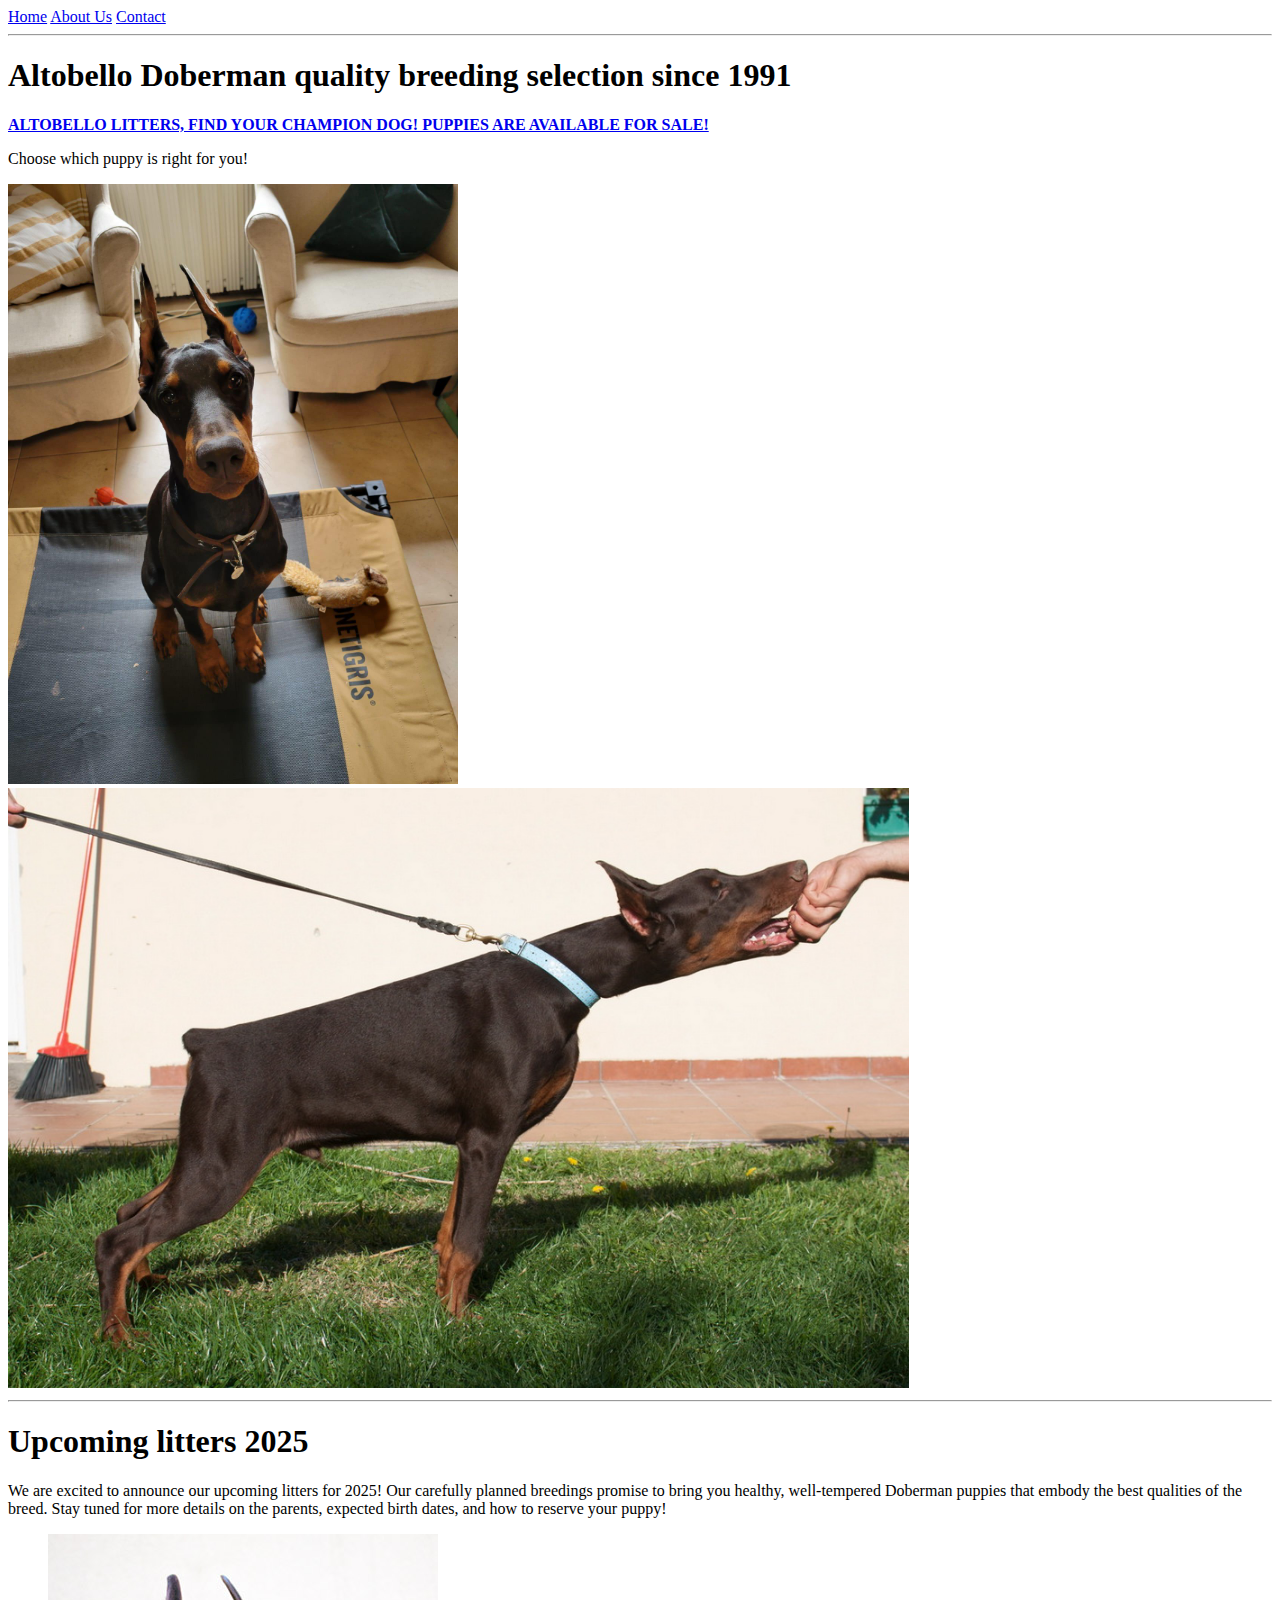
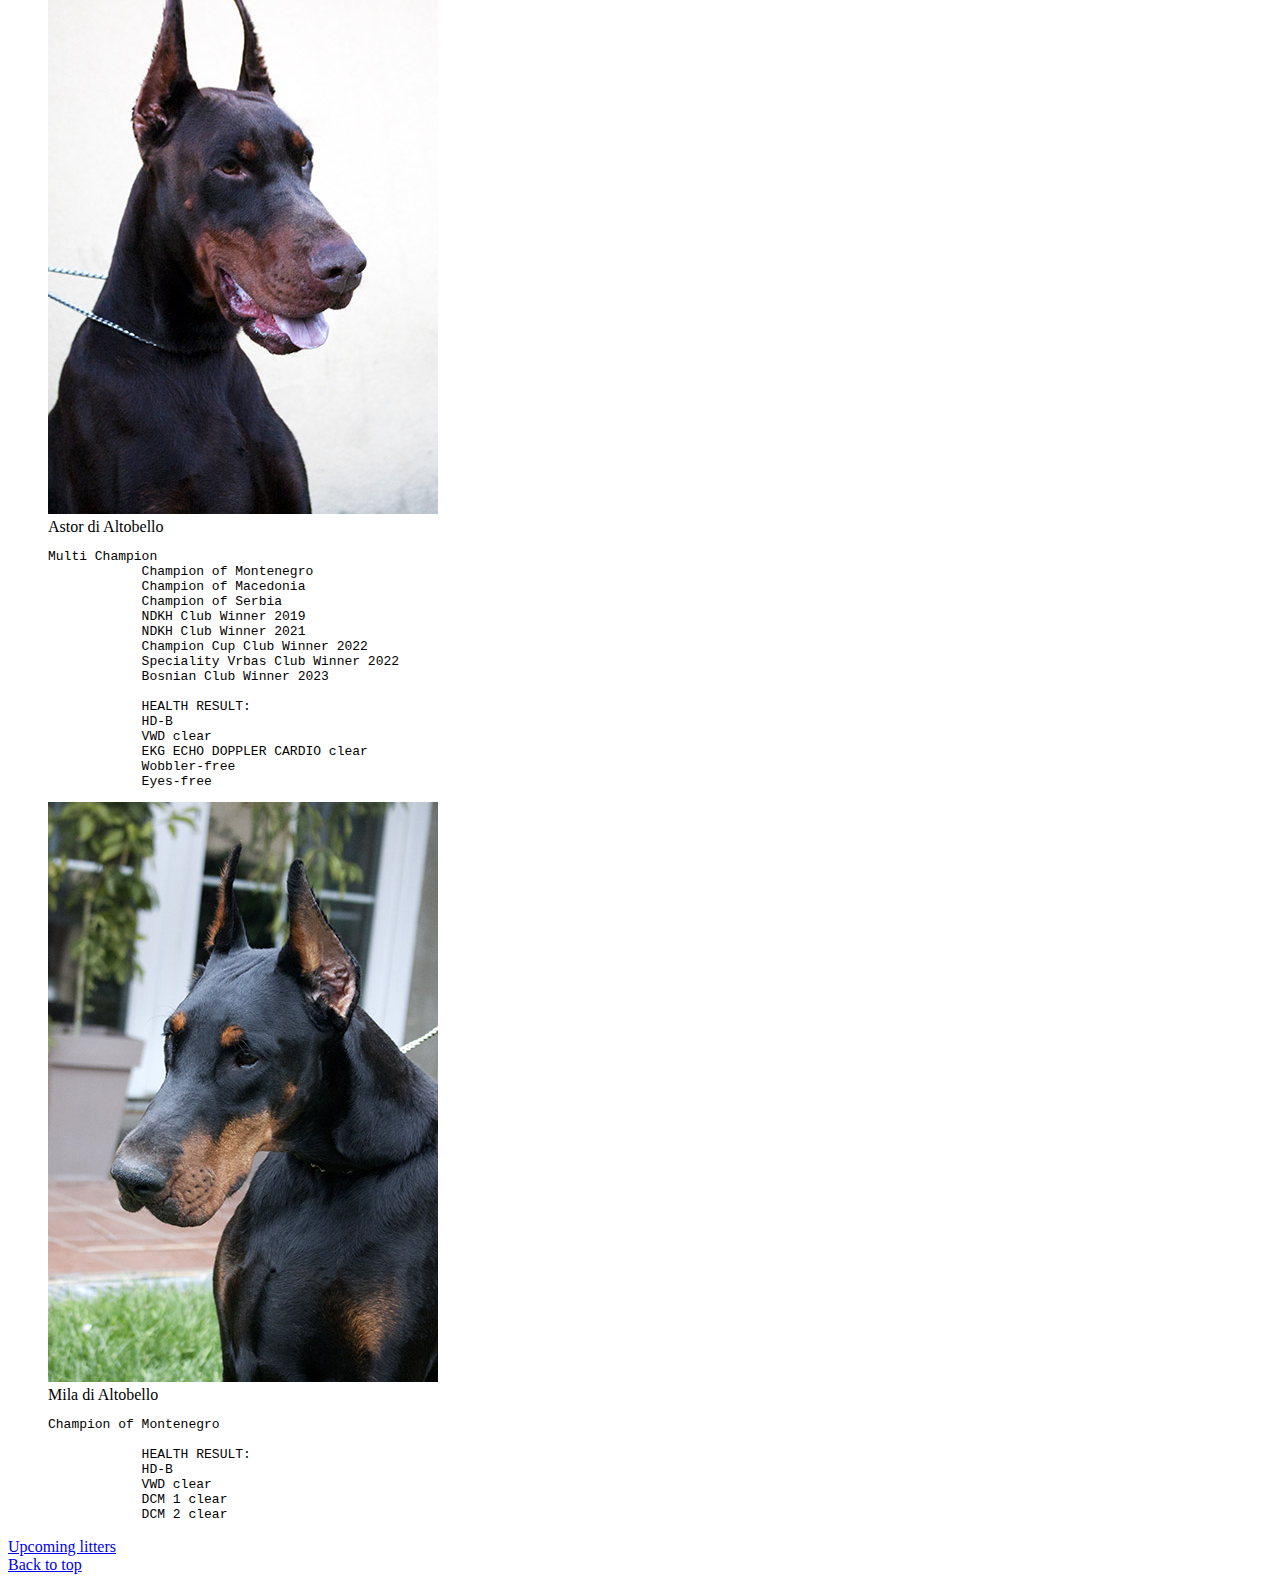
<file: Homework 2 Links/index.html>
<!DOCTYPE html>
<html lang="en">

<head>
    <meta charset="UTF-8">
    <meta name="viewport" content="width=device-width, initial-scale=1.0">
    <title>Document</title>
</head>

<body id="#top">

    <a href="index.html">Home</a>

    <a href="about us/about.html">About Us</a>

    <a href="contact/contact.html">Contact</a>
    <hr>
    <h1>Altobello Doberman quality breeding selection since 1991</h1>

    <a href="https://www.altobellodobermann.com/" target="_blank">
        <p><strong>ALTOBELLO LITTERS, FIND YOUR CHAMPION DOG! PUPPIES ARE AVAILABLE FOR SALE!</strong></p>
    </a>

    <p>Choose which puppy is right for you!</p>
    <a href="https://www.altobellodobermann.com/news/2916-photo-of-the-day-5" target="_blank"><img
            src="assets/images/hannahaleigh.jpg" alt="HannaLeigh" height="600"></a>
    <a href="https://www.altobellodobermann.com/news/2914-presentation-of-floyd-di-altobello" target="_blank"><img
            src="assets/images/floyd1.jpg" alt="Floyd" height="600"></a>
    <hr>

    <h1 id="upcoming">Upcoming litters 2025</h1>

    <p>We are excited to announce our upcoming litters for 2025! Our carefully planned breedings promise to bring you
        healthy, well-tempered Doberman puppies that embody the best qualities of the breed. Stay tuned for more details
        on the parents, expected birth dates, and how to reserve your puppy!</p>
    <figure>
        <img src="assets/images/astor-head.jpg" alt="Astor">
        <figcaption>Astor di Altobello</figcaption>
        <pre>Multi Champion
            Champion of Montenegro
            Champion of Macedonia
            Champion of Serbia
            NDKH Club Winner 2019
            NDKH Club Winner 2021
            Champion Cup Club Winner 2022
            Speciality Vrbas Club Winner 2022
            Bosnian Club Winner 2023

            HEALTH RESULT:
            HD-B
            VWD clear
            EKG ECHO DOPPLER CARDIO clear
            Wobbler-free
            Eyes-free</pre>
        <img src="assets/images/mila-head.jpg" alt="Mila">
        <figcaption>Mila di Altobello</figcaption>
        <pre>Champion of Montenegro

            HEALTH RESULT:
            HD-B
            VWD clear
            DCM 1 clear
            DCM 2 clear</pre>
    </figure>

    <a href="#upcoming">Upcoming litters</a>
    <br>
    <a href="#top">Back to top</a>
</body>

</html>
</file>
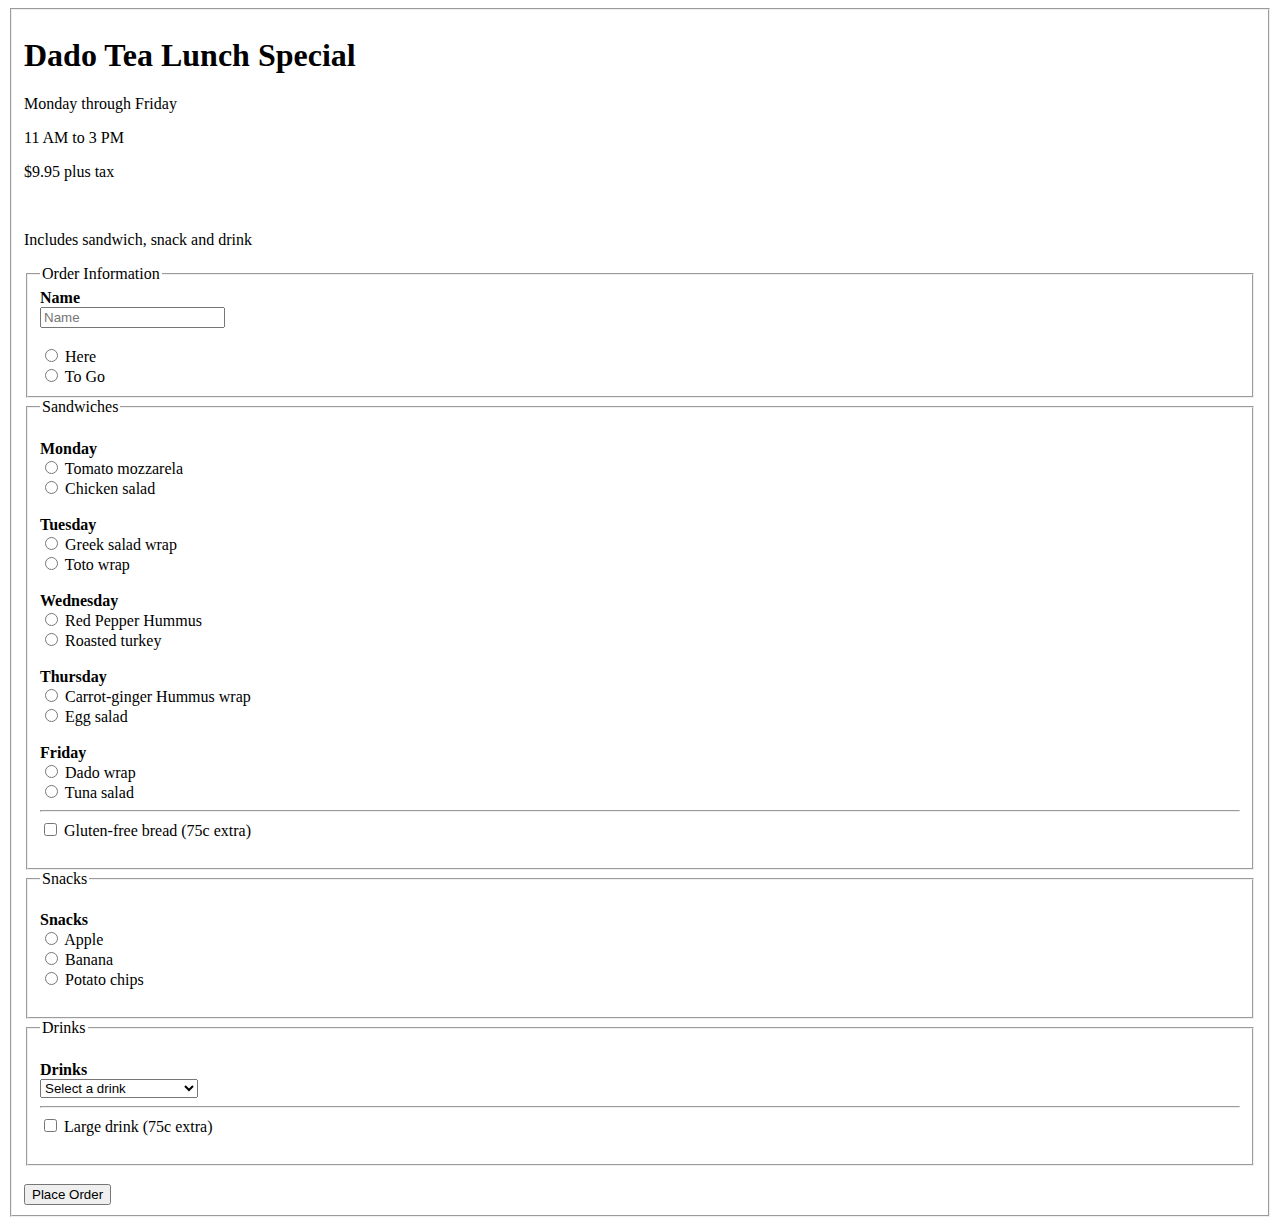
<file: Homework 3 Forms/index.html>
<!DOCTYPE html>
<html lang="en">
<head>
    <meta charset="UTF-8">
<meta name="viewport" content="width=device-width, initial-scale=1.0">
    <title>Forms</title>
</head>
<body>
    <fieldset>
    <h1>Dado Tea Lunch Special</h1>

    <p>Monday through Friday</p>
    <p>11 AM to 3 PM</p>
    <p>$9.95 plus tax</p><br>
    <p>Includes sandwich, snack and drink</p>
    <form action="" method="post">
    <fieldset>
        <legend>Order Information</legend>
            <label for ="name"><strong>Name</strong></label><br>
            <input type="text" name="name" placeholder="Name" required><br><br>

            <input type="radio" name="packed" id="here" value="Here">
            <label for="here">Here</label><br>
            <input type="radio" name="packed" id="to-go" value="To Go">
            <label for="to-go">To Go</label>
    </fieldset>
    <fieldset>
        <legend>Sandwiches</legend>
            <br>
            <label for="name"><strong>Monday</strong></label><br>
            <input type="radio" name="Monday" id="Tomato mozzarela" value="Tomato mozzarela">
            <label for="Tomato mozzarela">Tomato mozzarela</label><br>
            <input type="radio" name="Monday" id="Chicken salad" value="Chicken salad">
            <label for="Chicken salad">Chicken salad</label><br><br>

            <label for="name"><strong>Tuesday</strong></label><br>
            <input type="radio" name="Tuesday" id="Greek salad wrap" value="Greek salad wrap">
            <label for="Greek salad wrap">Greek salad wrap</label><br>
            <input type="radio" name="Tuesday" id="Toto wrap" value="Toto wrap">
            <label for="Toto wrap">Toto wrap</label><br><br>

            <label for="name"><strong>Wednesday</strong></label><br>
            <input type="radio" name="Wednesday" id="Red Pepper Hummus" value="Red Pepper Hummus">
            <label for="Red Pepper Hummus">Red Pepper Hummus</label><br>
            <input type="radio" name="Wednesday" id="Roasted turkey" value="Roasted turkey">
            <label for="Roasted turkey">Roasted turkey</label><br><br>

            <label for="name"><strong>Thursday</strong></label><br>
            <input type="radio" name="Thursday" id="Carrot-ginger Hummus wrap" value="Carrot-ginger Hummus wrap">
            <label for="Carrot-ginger Hummus wrap">Carrot-ginger Hummus wrap</label><br>
            <input type="radio" name="Thursday" id="Egg salad" value="Egg salad">
            <label for="Egg salad">Egg salad</label><br><br>

            <label for="name"><strong>Friday</strong></label><br>
            <input type="radio" name="Friday" id="Dado wrap" value="Dado wrap">
            <label for="Dado wrap">Dado wrap</label><br>
            <input type="radio" name="Friday" id="Tuna salad" value="Tuna salad">
            <label for="Tuna salad">Tuna salad</label><hr>

            <input type="checkbox" name="gluten-free-bread" id="gluten-free-bread" value="Gluten-free bread">
            <label for="gluten-free-bread">Gluten-free bread (75c extra)</label><br><br>
    </fieldset>
    <fieldset>
        <legend>Snacks</legend>
            <br>
            <label for="snack"><strong>Snacks</strong></label><br>
            <input type="radio" name="snack" id="apple" value="Apple">
            <label for="apple">Apple</label><br>
            <input type="radio" name="snack" id="banana" value="Banana"> 
            <label for="banana">Banana</label><br>
            <input type="radio" name="snack" id="potato chips" value="Potato chips">
            <label for="potato chips">Potato chips</label><br><br>
    </fieldset>
    <fieldset>
        <legend>Drinks</legend>
            <br>
            <label for="drink"><strong>Drinks</strong></label><br>
            <select name="drink" id="drink" required>
            <option value="" selected disabled hidden>Select a drink</option>
            <option value="coffee">Coffee</option>
            <option value="iced coffee">Iced coffee</option>
            <option value="Organic peppermint">Organic peppermint</option>
            <option value="Hot green tea" >Hot green tea Sencha</option>
            <option value="Iced green tea">Iced green tea </option>
            <option value="Hot black tea">Hot black tea Keemun</option>
            <option value="Iced black tea">Iced black tea Keemun</option>
            </select>
            <hr>
            <input type="checkbox" id="large drink" value="large drink">
            <label for="large drink">Large drink (75c extra)</label> <br><br>
    </fieldset><br>
    <button type="submit">Place Order</button>
    </fieldset>
</body>
</html>
</file>
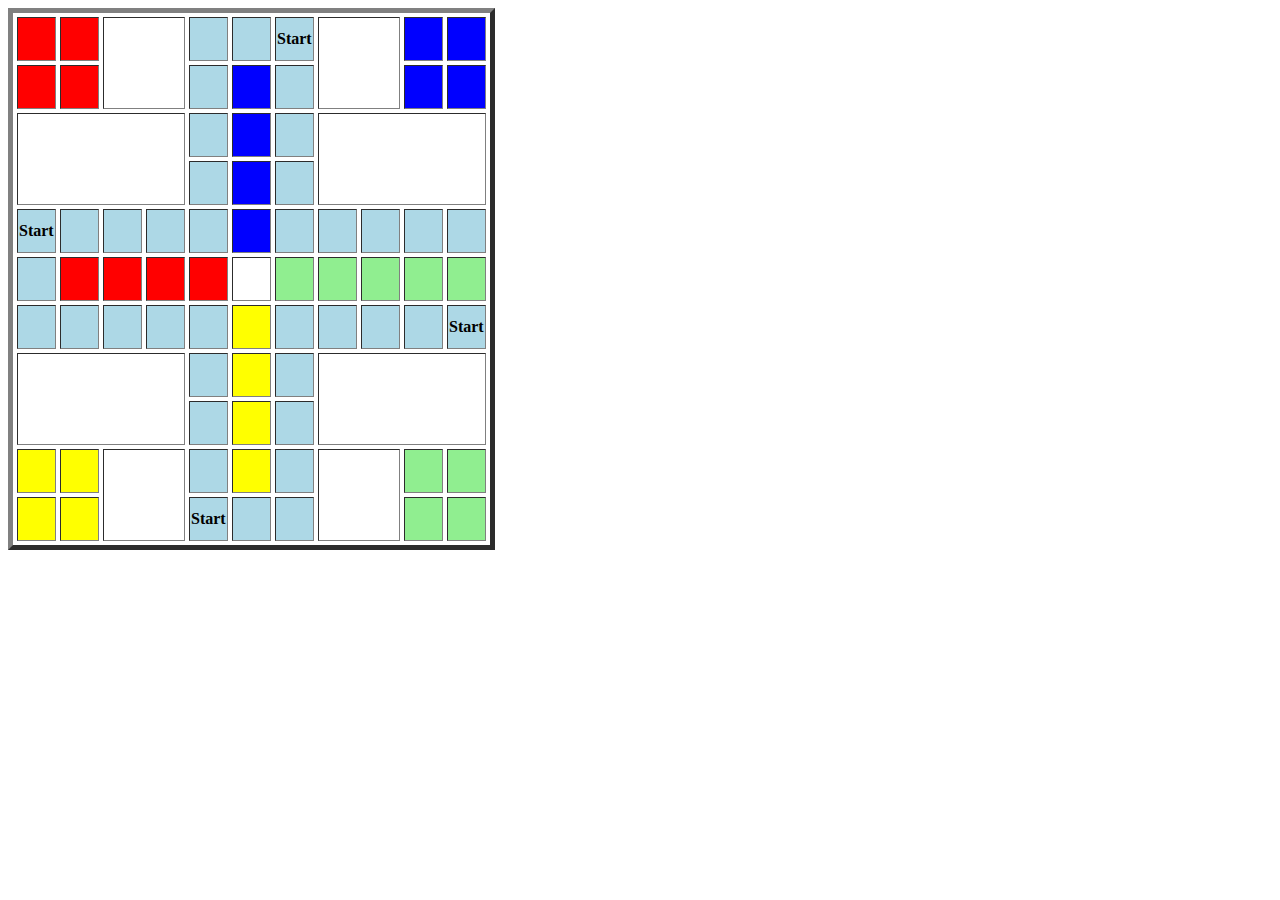
<file: Homework 3 Tables/index.html>
<!DOCTYPE html>
<html>

<head>
    <title>Homework 2</title>
</head>

<body>

    <table border="5" cellspacing="4">
        <tr>
            <td width="35" height="40" bgcolor="red"></td>
            <td width="35" height="40" bgcolor="red"></td>
            <td colspan="2" rowspan="2"></td>
            <td width="35" height="40" bgcolor="lightblue"></td>
            <td width="35" height="40" bgcolor="lightblue"></td>
            <td width="35" height="40" bgcolor="lightblue"><b>Start</b></td>
            <td colspan="2" rowspan="2"></td>
            <td width="35" height="40" bgcolor="blue"></td>
            <td width="35" height="40" bgcolor="blue"></td>
        </tr>

        <tr>
            <td width="35" height="40" bgcolor="red"></td>
            <td width="35" height="40" bgcolor="red"></td>
            <td width="35" height="40" bgcolor="lightblue"></td>
            <td width="35" height="40" bgcolor="blue"></td>
            <td width="35" height="40" bgcolor="lightblue"></td>
            <td width="35" height="40" bgcolor="blue"></td>
            <td width="35" height="40" bgcolor="blue"></td>
        </tr>
        <tr>
            <td colspan="4" rowspan="2"></td>
            <td width="35" height="40" bgcolor="lightblue"></td>
            <td width="35" height="40" bgcolor="blue"></td>
            <td width="35" height="40" bgcolor="lightblue"></td>
            <td colspan="4" rowspan="2"></td>
        </tr>
        <tr>
            <td width="35" height="40" bgcolor="lightblue"></td>
            <td width="35" height="40" bgcolor="blue"></td>
            <td width="35" height="40" bgcolor="lightblue"></td>
        </tr>
        <tr>
            <td width="35" height="40" bgcolor="lightblue"><b>Start</b></td>
            <td width="35" height="40" bgcolor="lightblue"></td>
            <td width="35" height="40" bgcolor="lightblue"></td>
            <td width="35" height="40" bgcolor="lightblue"></td>
            <td width="35" height="40" bgcolor="lightblue"></td>
            <td width="35" height="40" bgcolor="blue"></td>
            <td width="35" height="40" bgcolor="lightblue"></td>
            <td width="35" height="40" bgcolor="lightblue"></td>
            <td width="35" height="40" bgcolor="lightblue"></td>
            <td width="35" height="40" bgcolor="lightblue"></td>
            <td width="35" height="40" bgcolor="lightblue"></td>
        </tr>
        <tr>
            <td width="35" height="40" bgcolor="lightblue"></td>
            <td width="35" height="40" bgcolor="red"></td>
            <td width="35" height="40" bgcolor="red"></td>
            <td width="35" height="40" bgcolor="red"></td>
            <td width="35" height="40" bgcolor="red"></td>
            <td width="35" height="40"></td>
            <td width="35" height="40" bgcolor="lightgreen"></td>
            <td width="35" height="40" bgcolor="lightgreen"></td>
            <td width="35" height="40" bgcolor="lightgreen"></td>
            <td width="35" height="40" bgcolor="lightgreen"></td>
            <td width="35" height="40" bgcolor="lightgreen"></td>
        </tr>
        <tr>
            <td width="35" height="40" bgcolor="lightblue"></td>
            <td width="35" height="40" bgcolor="lightblue"></td>
            <td width="35" height="40" bgcolor="lightblue"></td>
            <td width="35" height="40" bgcolor="lightblue"></td>
            <td width="35" height="40" bgcolor="lightblue"></td>
            <td width="35" height="40" bgcolor="yellow"></td>
            <td width="35" height="40" bgcolor="lightblue"></td>
            <td width="35" height="40" bgcolor="lightblue"></td>
            <td width="35" height="40" bgcolor="lightblue"></td>
            <td width="35" height="40" bgcolor="lightblue"></td>
            <td width="35" height="40" bgcolor="lightblue"><b>Start</b></td>
        </tr>
        <tr>
            <td colspan="4" rowspan="2"></td>
            <td width="35" height="40" bgcolor="lightblue"></td>
            <td width="35" height="40" bgcolor="yellow"></td>
            <td width="35" height="40" bgcolor="lightblue"></td>
            <td colspan="4" rowspan="2"></td>
        </tr>
        <tr>
            <td width="35" height="40" bgcolor="lightblue"></td>
            <td width="35" height="40" bgcolor="yellow"></td>
            <td width="35" height="40" bgcolor="lightblue"></td>
        </tr>

        <tr>
            <td width="35" height="40" bgcolor="yellow"></td>
            <td width="35" height="40" bgcolor="yellow"></td>
            <td colspan="2" rowspan="2"></td>
            <td width="35" height="40" bgcolor="lightblue"></td>
            <td width="35" height="40" bgcolor="yellow"></td>
            <td width="35" height="40" bgcolor="lightblue"></td>
            <td colspan="2" rowspan="2"></td>
            <td width="35" height="40" bgcolor="lightgreen"></td>
            <td width="35" height="40" bgcolor="lightgreen"></td>
        </tr>
        <tr>
            <td width="35" height="40" bgcolor="yellow"></td>
            <td width="35" height="40" bgcolor="yellow"></td>
            <td width="35" height="40" bgcolor="lightblue"><b>Start</b></td>
            <td width="35" height="40" bgcolor="lightblue"></td>
            <td width="35" height="40" bgcolor="lightblue"></td>
            <td width="35" height="40" bgcolor="lightgreen"></td>
            <td width="35" height="40" bgcolor="lightgreen"></td>
        </tr>
    </table>

</body>

</html>
</file>
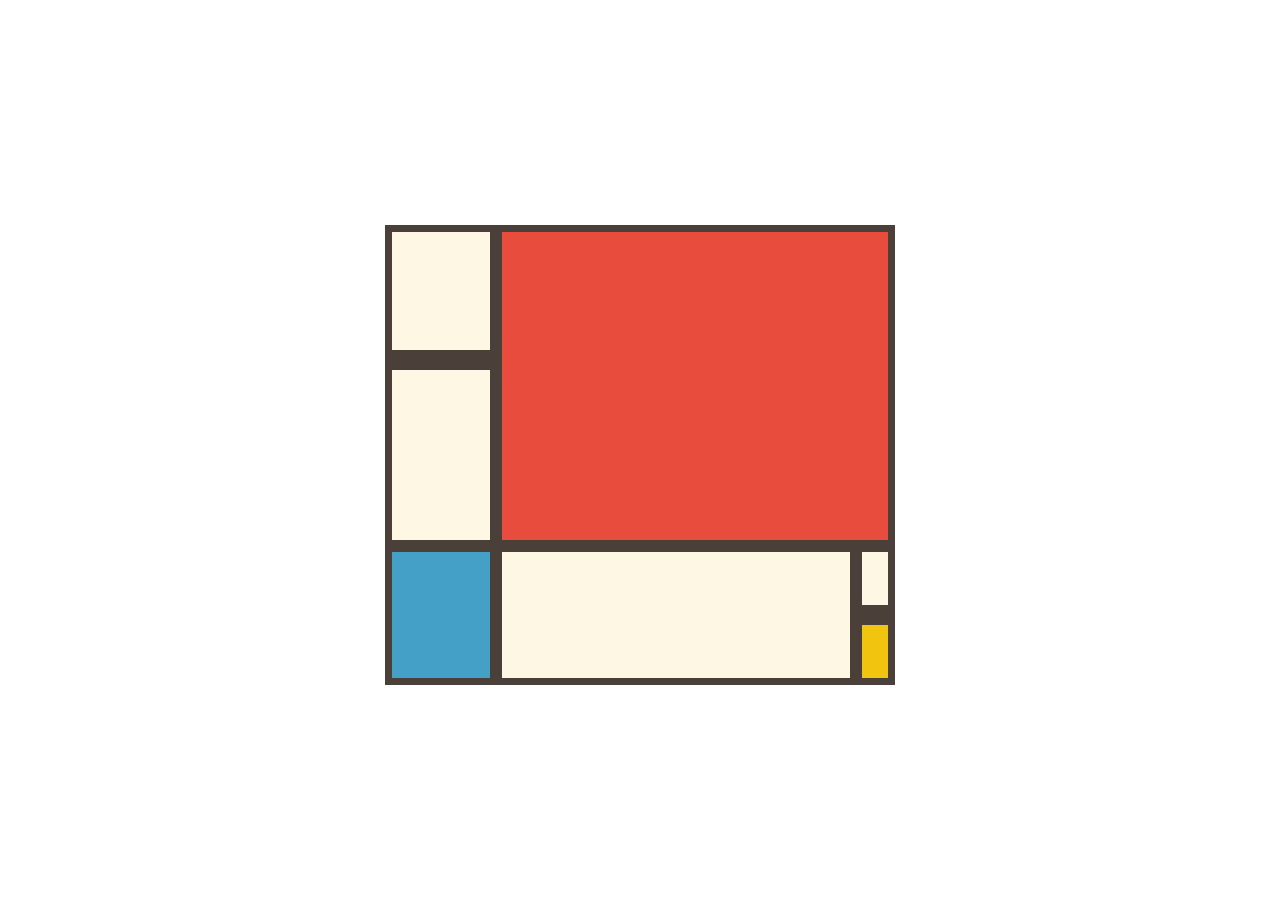
<file: Homework 5 Positioning CSS/index.html>
<!DOCTYPE html>
<html lang="en">
<head>
    <meta charset="UTF-8">
    <meta name="viewport" content="width=device-width, initial-scale=1.0">
    <title>Positioning</title>
</head>
<body>
    <div class="container">
        <div class="left top box"></div>
        <div class="left middle box"></div>
        <div class="left bottom box"></div>

        <div class="big red box"></div>

        <div class="center bottom box"></div>
        <div class="bottom small box"></div>
        <div class="bottom yellow box"></div>
    </div>
</body>
</html>
<link rel="stylesheet" href="style.css">
</file>
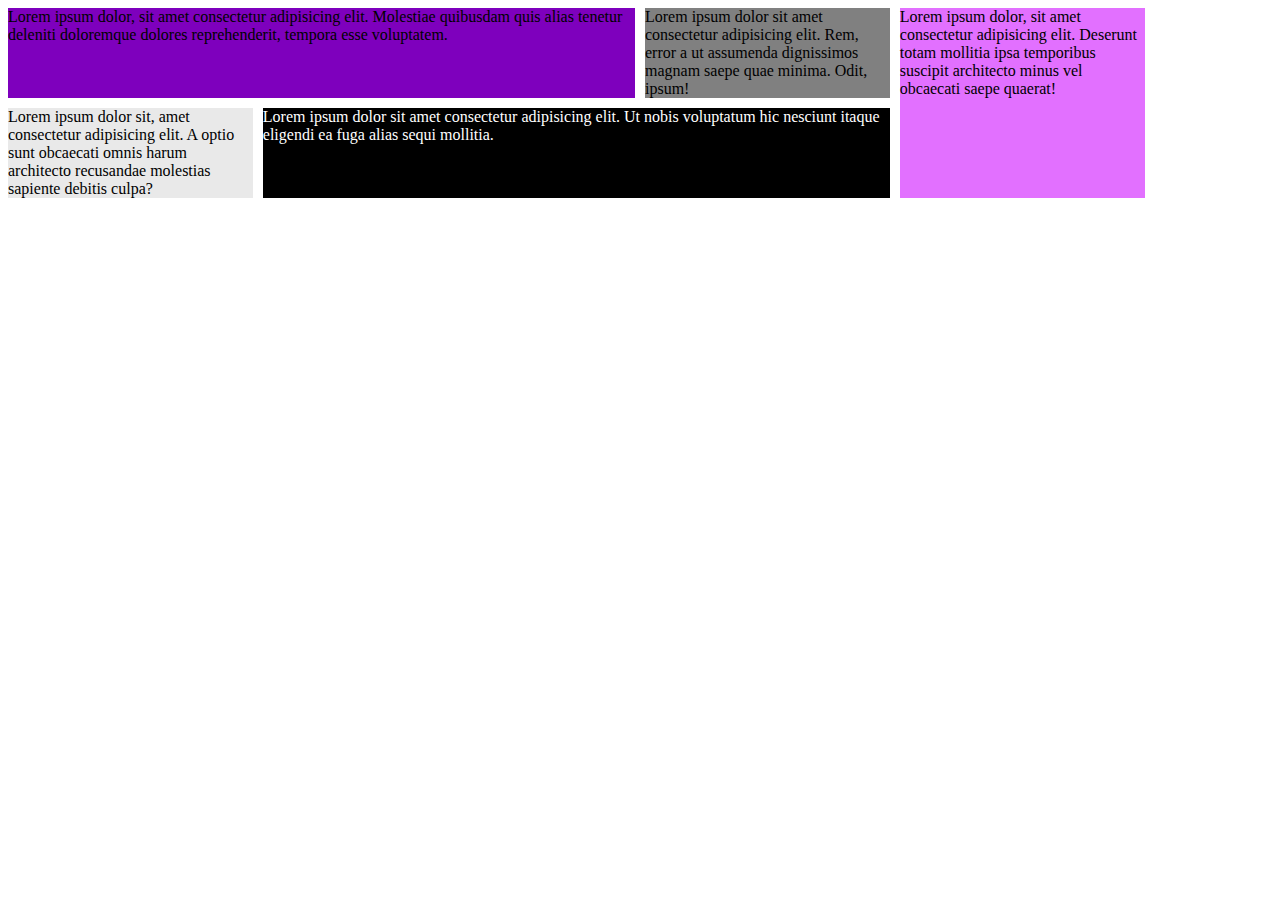
<file: Homework 6 Grid/index.html>
<!DOCTYPE html>
<html lang="en">
<head>
    <meta charset="UTF-8">
    <meta name="viewport" content="width=device-width, initial-scale=1.0">
    <title>Grid Layout</title>
</head>
<body>
    <div class="container">
        <div class="grid-item1">Lorem ipsum dolor, sit amet consectetur adipisicing elit. Molestiae quibusdam quis alias tenetur deleniti doloremque dolores reprehenderit, tempora esse voluptatem.</div>
        <div class="grid-item2">Lorem ipsum dolor sit amet consectetur adipisicing elit. Rem, error a ut assumenda dignissimos magnam saepe quae minima. Odit, ipsum!</div>
        <div class="grid-item3">Lorem ipsum dolor, sit amet consectetur adipisicing elit. Deserunt totam mollitia ipsa temporibus suscipit architecto minus vel obcaecati saepe quaerat!</div>

        <div class="grid-item4">Lorem ipsum dolor sit, amet consectetur adipisicing elit. A optio sunt obcaecati omnis harum architecto recusandae molestias sapiente debitis culpa?</div>
        <div class="grid-item5">Lorem ipsum dolor sit amet consectetur adipisicing elit. Ut nobis voluptatum hic nesciunt itaque eligendi ea fuga alias sequi mollitia.</div>
        
    </div>
</body>
</html>
<link rel="stylesheet" href="style.css">
</file>
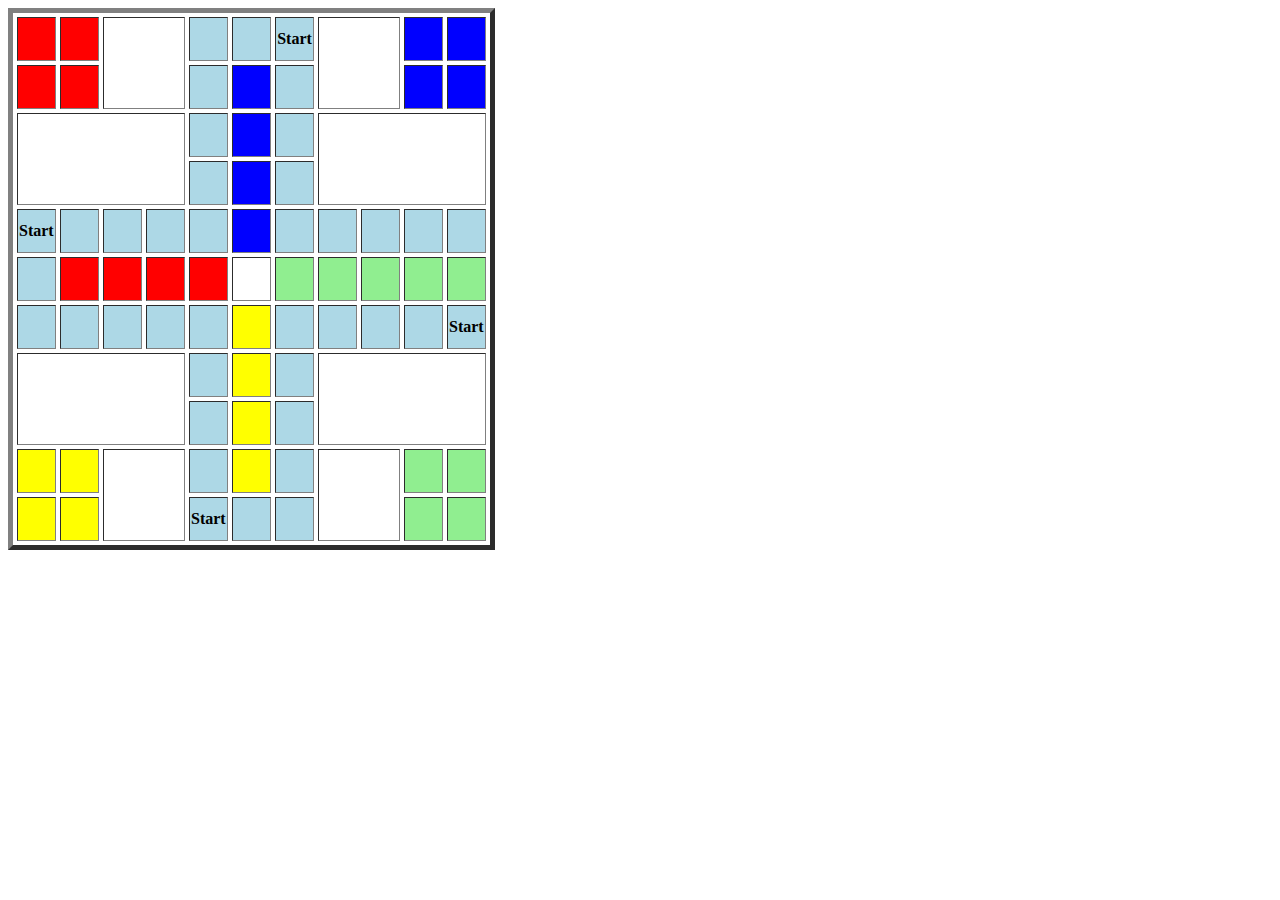
<file: Tables Homework/index.html>
<!DOCTYPE html>
<html>
<head>
    <title>Homework 2</title>
</head>
<body>

<table border="5" cellspacing="4">
<tr>
    <th width="35" height="40" bgcolor="red"></th>
    <th width="35" height="40" bgcolor="red"></th>
    <th colspan="2" rowspan="2"></th>
    <th width="35" height="40" bgcolor="lightblue"></th>
    <th width="35" height="40" bgcolor="lightblue"></th>
    <th width="35" height="40" bgcolor="lightblue"><b>Start</b></th>
    <th colspan="2" rowspan="2"></th>
    <th width="35" height="40" bgcolor="blue"></th>
    <th width="35" height="40" bgcolor="blue"></th>
</tr>

    <tr>
        <td width="35" height="40" bgcolor="red"></td>
        <td width="35" height="40" bgcolor="red"></td>
        <td width="35" height="40" bgcolor="lightblue"></td>
        <td width="35" height="40" bgcolor="blue"></td>
        <td width="35" height="40" bgcolor="lightblue"></td>
        <td width="35" height="40" bgcolor="blue"></td>
        <td width="35" height="40" bgcolor="blue"></td>
    </tr>
    <tr>
        <td colspan="4" rowspan="2"></td>
        <td width="35" height="40" bgcolor="lightblue"></td>
        <td width="35" height="40" bgcolor="blue"></td>
        <td width="35" height="40" bgcolor="lightblue"></td>
        <td colspan="4" rowspan="2"></td>
    </tr>
    <tr>
        <td width="35" height="40" bgcolor="lightblue"></td>
        <td width="35" height="40" bgcolor="blue"></td>
        <td width="35" height="40" bgcolor="lightblue"></td>
    </tr>
    <tr>
        <td width="35" height="40" bgcolor="lightblue"><b>Start</b></td>
        <td width="35" height="40" bgcolor="lightblue"></td>
        <td width="35" height="40" bgcolor="lightblue"></td>
        <td width="35" height="40" bgcolor="lightblue"></td>
        <td width="35" height="40" bgcolor="lightblue"></td>
        <td width="35" height="40" bgcolor="blue"></td>
        <td width="35" height="40" bgcolor="lightblue"></td>
        <td width="35" height="40" bgcolor="lightblue"></td>
        <td width="35" height="40" bgcolor="lightblue"></td>
        <td width="35" height="40" bgcolor="lightblue"></td>
        <td width="35" height="40" bgcolor="lightblue"></td>
    </tr>
    <tr>
        <td width="35" height="40" bgcolor="lightblue"></td>
        <td width="35" height="40" bgcolor="red"></td>
        <td width="35" height="40" bgcolor="red"></td>
        <td width="35" height="40" bgcolor="red"></td>
        <td width="35" height="40" bgcolor="red"></td>
        <td width="35" height="40"></td>
        <td width="35" height="40" bgcolor="lightgreen"></td>
        <td width="35" height="40" bgcolor="lightgreen"></td>
        <td width="35" height="40" bgcolor="lightgreen"></td>
        <td width="35" height="40" bgcolor="lightgreen"></td>
        <td width="35" height="40" bgcolor="lightgreen"></td>
    </tr>
    <tr>
        <td width="35" height="40" bgcolor="lightblue"></td>
        <td width="35" height="40" bgcolor="lightblue"></td>
        <td width="35" height="40" bgcolor="lightblue"></td>
        <td width="35" height="40" bgcolor="lightblue"></td>
        <td width="35" height="40" bgcolor="lightblue"></td>
        <td width="35" height="40" bgcolor="yellow"></td>
        <td width="35" height="40" bgcolor="lightblue"></td>
        <td width="35" height="40" bgcolor="lightblue"></td>
        <td width="35" height="40" bgcolor="lightblue"></td>
        <td width="35" height="40" bgcolor="lightblue"></td>
        <td width="35" height="40" bgcolor="lightblue"><b>Start</b></td>
    </tr>
        <tr>
        <td colspan="4" rowspan="2"></td>
        <td width="35" height="40" bgcolor="lightblue"></td>
        <td width="35" height="40" bgcolor="yellow"></td>
        <td width="35" height="40" bgcolor="lightblue"></td>
        <td colspan="4" rowspan="2"></td>
    </tr>
    <tr>
        <td width="35" height="40" bgcolor="lightblue"></td>
        <td width="35" height="40" bgcolor="yellow"></td>
        <td width="35" height="40" bgcolor="lightblue"></td>
    </tr>

    <tr>
        <td width="35" height="40" bgcolor="yellow"></td>
        <td width="35" height="40" bgcolor="yellow"></td>
        <td colspan="2" rowspan="2"></td>
        <td width="35" height="40" bgcolor="lightblue"></td>
        <td width="35" height="40" bgcolor="yellow"></td>
        <td width="35" height="40" bgcolor="lightblue"></td>
        <td colspan="2" rowspan="2"></td>
        <td width="35" height="40" bgcolor="lightgreen"></td>
        <td width="35" height="40" bgcolor="lightgreen"></td>
    </tr>
    <tr>
        <td width="35" height="40" bgcolor="yellow"></td>
        <td width="35" height="40" bgcolor="yellow"></td>
        <td width="35" height="40" bgcolor="lightblue"><b>Start</b></td>
        <td width="35" height="40" bgcolor="lightblue"></td>
        <td width="35" height="40" bgcolor="lightblue"></td>
        <td width="35" height="40" bgcolor="lightgreen"></td>
        <td width="35" height="40" bgcolor="lightgreen"></td>
    </tr>
</table>

</body>
</html>
</file>
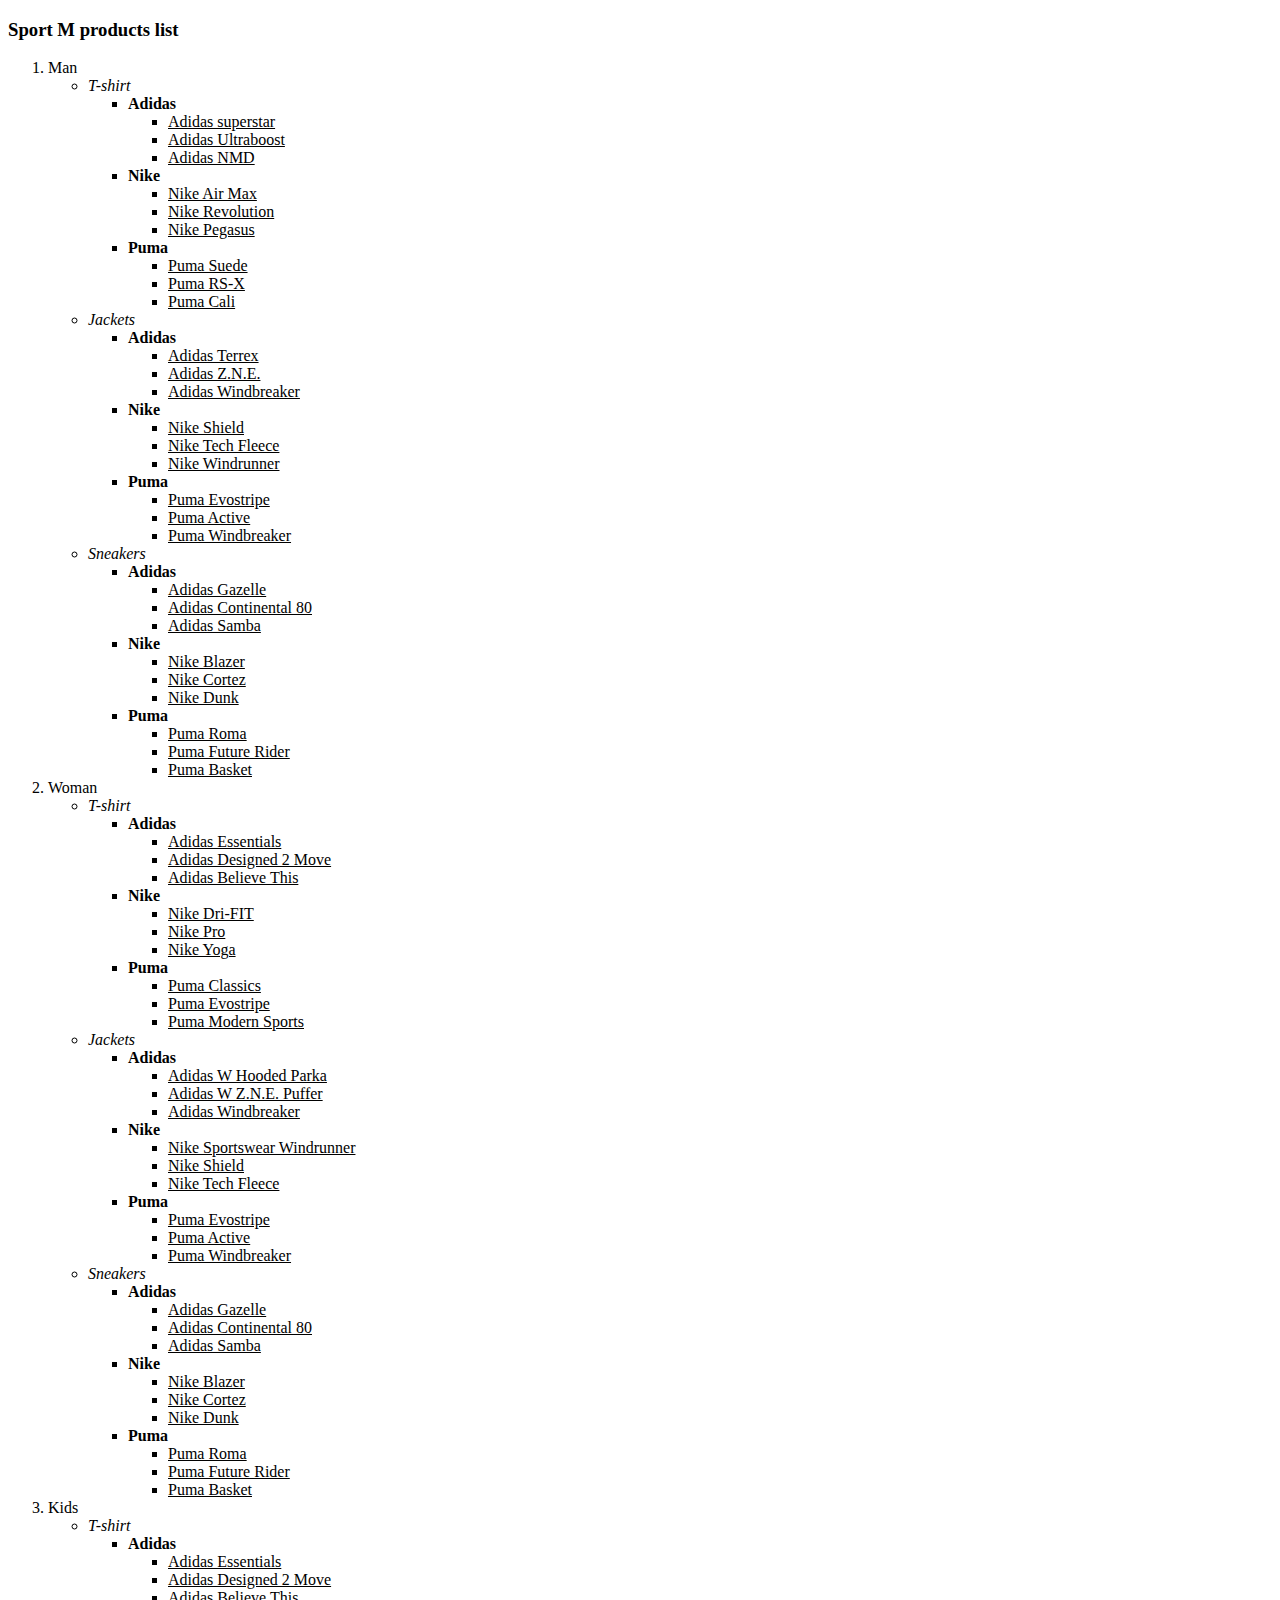
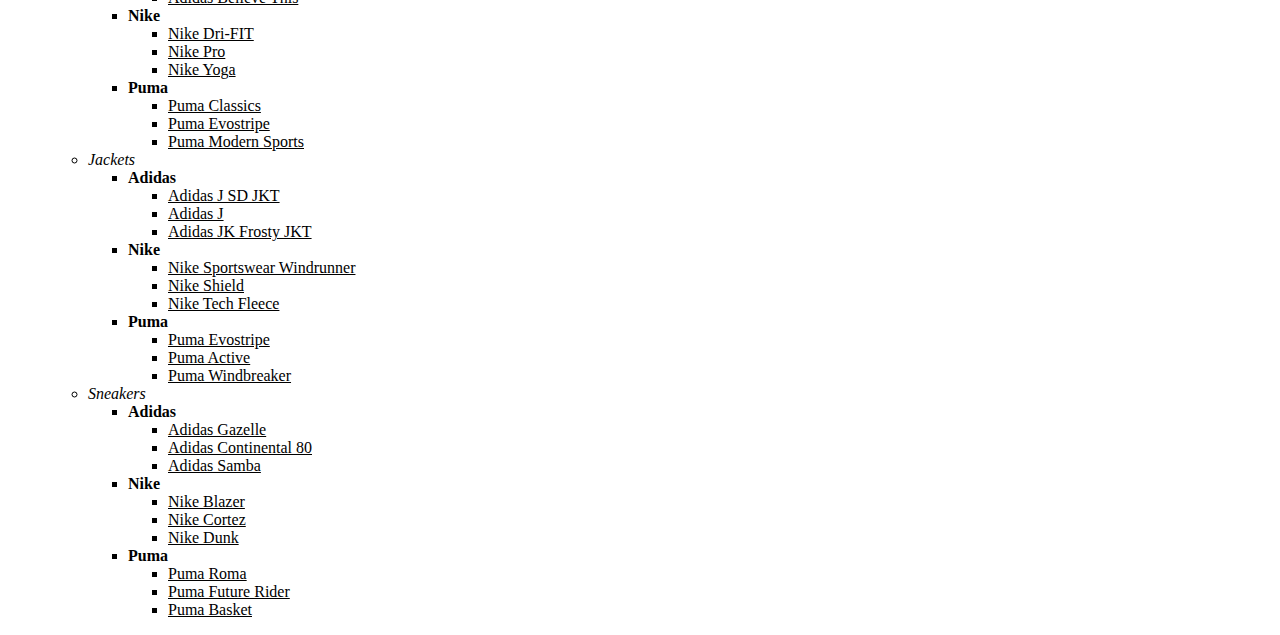
<file: Homework1.html>
<!DOCTYPE html>
<html lang="en">
<head>
    <meta charset="UTF-8">
    <meta name="viewport" content="width=device-width, initial-scale=1.0">
    <title>
        Homework 1
    </title>
</head>
<body>
    <h3>Sport M products list</h3>
    <ol>
        <li>Man</li>
        <ul>
            <li><i>T-shirt</i></li>
            <ul>
                <li><b>Adidas</b></li>
                <ul>
                    <li><u>Adidas superstar</u></li>
                    <li><u>Adidas Ultraboost</u></li>
                    <li><u>Adidas NMD</u></li>
                </ul>
                </li>
                <li><b>Nike</b>
                <ul>
                    <li><u>Nike Air Max</u></li>
                    <li><u>Nike Revolution</u></li>
                    <li><u>Nike Pegasus</u></li>
                </ul>
                </li>
                <li><b>Puma</b>
                <ul>
                    <li><u>Puma Suede</u></li>
                    <li><u>Puma RS-X</u></li>
                    <li><u>Puma Cali</u></li>
                </ul>
                </li>
            </ul>
            <li><i>Jackets</i></li>
            <ul>
                <li><b>Adidas</b>
                <ul>
                    <li> <u>Adidas Terrex</u></li>
                    <li><u>Adidas Z.N.E.</u></li>
                    <li><u>Adidas Windbreaker</u></li>
                </ul>
                </li>
                <li><b>Nike</b>
                <ul>
                    <li><u>Nike Shield</u></li>
                    <li><u>Nike Tech Fleece</u></li>
                    <li><u>Nike Windrunner</u></li>
                </ul>
                </li>
                <li><b>Puma</b>
                <ul>
                    <li><u>Puma Evostripe</u></li>
                    <li><u>Puma Active</u></li>
                    <li><u>Puma Windbreaker</u></li>
                </ul>
                </li>
            </ul>
            <li><i>Sneakers</i></li>
            <ul>
                <li><b>Adidas</b>
                <ul>
                    <li><u>Adidas Gazelle</u></li>
                    <li><u>Adidas Continental 80</u></li>
                    <li><u>Adidas Samba</u></li>
                </ul>
                </li>
                <li><b>Nike</b>
                <ul>
                    <li><u>Nike Blazer</u></li>
                    <li><u>Nike Cortez</u></li>
                    <li><u>Nike Dunk</u></li>
                </ul>
                </li>

                <li><b>Puma</b>
                <ul>
                    <li><u>Puma Roma</u></li>
                    <li><u>Puma Future Rider</u></li>
                    <li><u>Puma Basket</u></li>
                </ul>
                </li>
            </ul>
        </ul>
        <li>Woman</li>
        <ul>
            <li><i>T-shirt</i></li>
            <ul>
                <li><b>Adidas</b>
                <ul>
                    <li><u>Adidas Essentials</u></li>
                    <li><u>Adidas Designed 2 Move</u></li>
                    <li><u>Adidas Believe This</u></li>
                </ul>
                </li>
                <li><b>Nike</b>
                <ul>
                    <li><u>Nike Dri-FIT</u></li>
                    <li><u>Nike Pro</u></li>
                    <li><u>Nike Yoga</u></li>
                </ul>
                </li>
                <li><b>Puma</b>
                <ul>
                    <li><u>Puma Classics</u></li>
                    <li><u>Puma Evostripe</u></li>
                    <li><u>Puma Modern Sports</u></li>
                </ul>
                </li>
            </ul>
            <li><i>Jackets</i></li>
            <ul>
                <li><b>Adidas</b>
                <ul>
                    <li><u>Adidas W Hooded Parka</u></li>
                    <li><u>Adidas W Z.N.E. Puffer</u></li>
                    <li><u>Adidas Windbreaker</u></li>
                </ul>
                </li>
                <li><b>Nike</b>
                <ul>
                    <li><u>Nike Sportswear Windrunner</u></li>
                    <li><u>Nike Shield</u></li>
                    <li><u>Nike Tech Fleece</u></li>
                </ul>
                </li>
                <li><b>Puma</b>
                <ul>
                    <li><u>Puma Evostripe</u></li>
                    <li><u>Puma Active</u></li>
                    <li><u>Puma Windbreaker</u></li>
                </ul>
                </li>
            </ul>
            <li><i>Sneakers</i></li>
            <ul>
                <li><b>Adidas</b>
                <ul>
                    <li><u>Adidas Gazelle</u></li>
                    <li><u>Adidas Continental 80</u></li>
                    <li><u>Adidas Samba</u></li>
                </ul>
                </li>
                <li><b>Nike</b>
                <ul>
                    <li><u>Nike Blazer</u></li>
                    <li><u>Nike Cortez</u></li>
                    <li><u>Nike Dunk</u></li>
                </ul>
                </li>
                <li><b>Puma</b>
                <ul>
                    <li><u>Puma Roma</u></li>
                    <li><u>Puma Future Rider</u></li>
                    <li><u>Puma Basket</u></li>
                </ul>
                </li>
            </ul>
        </ul>
        <li>Kids</li>
        <ul>
            <li><i>T-shirt</i></li>
            <ul>
                <li><b>Adidas</b>
                <ul>
                    <li><u>Adidas Essentials</u></li>
                    <li><u>Adidas Designed 2 Move</u></li>
                    <li><u>Adidas Believe This</u></li>
                </ul>
                </li>
                <li><b>Nike</b>
                <ul>
                    <li><u>Nike Dri-FIT</u></li>
                    <li><u>Nike Pro</u></li>
                    <li><u>Nike Yoga</u></li>
                </ul>
                </li>
                <li><b>Puma</b>
                <ul>
                    <li><u>Puma Classics</u></li>
                    <li><u>Puma Evostripe</u></li>
                    <li><u>Puma Modern Sports</u></li>
                </ul>
                </li>
            </ul>
            <li><i>Jackets</i></li>
            <ul>
                <li><b>Adidas</b>
                <ul>
                    <li><u>Adidas J SD JKT</u></li>
                    <li><u>Adidas J</u></li>
                    <li><u>Adidas JK Frosty JKT</u></li>
                </ul>
                </li>
                <li><b>Nike</b>
                <ul>
                    <li><u>Nike Sportswear Windrunner</u></li>
                    <li><u>Nike Shield</u></li>
                    <li><u>Nike Tech Fleece</u></li>
                </ul>
                </li>
                <li><b>Puma</b>
                <ul>
                    <li><u>Puma Evostripe</u></li>
                    <li><u>Puma Active</u></li>
                    <li><u>Puma Windbreaker</u></li>   
                </ul>
                </li>
            </ul>
            <li><i>Sneakers</i></li>
            <ul>
                <li><b>Adidas</b>
                <ul>
                    <li><u>Adidas Gazelle</u></li>
                    <li><u>Adidas Continental 80</u></li>
                    <li><u>Adidas Samba</u></li>
                </ul>
                </li>
                <li><b>Nike</b>
                <ul>
                    <li><u>Nike Blazer</u></li>
                    <li><u>Nike Cortez</u></li>
                    <li><u>Nike Dunk</u></li>  
                </ul>
                </li>
                <li><b>Puma</b>
                <ul>
                    <li><u>Puma Roma</u></li>
                    <li><u>Puma Future Rider</u></li>
                    <li><u>Puma Basket</u></li>
                </ul>
                </li>
            </ul>
        </ul>
    </ol>
</body>
</html>
</file>
<file: Homework 5 Positioning CSS/style.css>
body{
    background-color: #ffffff;
}

.container{
    width: 500px;
    height: 450px;
    border: 5px solid #4b3f39;
    position: relative;
    margin: 225px auto;
    background-color: #fdf7e3;
}

.box {
    position: absolute;
    border: 2px solid #4b3f39;
    box-sizing: border-box;
}

.left.top.box{
    width: 110px;
    height: 130px;
    top: 0;
    left: 0;
    background-color: #fdf7e3;
    border-right: 10px solid #4b3f39;
    border-bottom: 10px solid #4b3f39;

}

.left.middle.box{
    width: 110px;
    height: 190px;
    top: 130px;
    left: 0;
    border-right: 10px solid #4b3f39;
    border-top: 10px solid #4b3f39;
    border-bottom: 10px solid #4b3f39;

}

.left.bottom.box{
    width: 110px;
    height: 130px;
    bottom: 0;
    left: 0;
    background-color: #45a0c8;
    border-right: 10px solid #4b3f39;

}

.big.red.box{
    width: 390px;
    height: 320px;
    top: 0px;
    left: 110px;
    background-color: #e74c3c;
    border-bottom: 10px solid #4b3f39;
}

.center.bottom.box{
    width: 360px;
    height: 130px;
    bottom: 0;
    left: 110px;
    background-color: #fdf7e3;
    border-right: 10px solid #4b3f39;
}

.bottom.small.box{
    width: 30px;
    height: 70px;
    bottom: 60px;
    right: 0;
    background-color: #fdf7e3;
    border-bottom: 15px solid #4b3f39;   
}

.bottom.yellow.box{
    width: 30px;
    height: 70px;
    bottom: 0;
    right: 0;
    background-color: #f1c40f;
    border-top: 15px solid #4b3f39;
}
</file>
<file: Homework 6 Grid/style.css>
.container{
    display: grid;
    grid-template-columns: repeat(10, 1fr);
    grid-template-rows: repeat(3, 1fr);
    grid-column-gap: 10px;
    grid-row-gap: 10px;

}

.grid-item1{
    grid-column-start: 1;
    grid-column-end: 6;
    background-color: rgb(126, 0, 189);
}

.grid-item2{
    background-color: grey;
    grid-column-start: 6;
    grid-column-end: 8;
}

.grid-item3{
    background-color: rgb(226, 112, 255);
    grid-column-start: 8;
    grid-column-end: 10;
    grid-row-start: 1;
    grid-row-end: 3;
}
.grid-item4{
    grid-column-start: 1;
    grid-column-end: 3;
    background-color: rgb(233, 233, 233);
}
.grid-item5{
    background-color: black;
    color: white;
    grid-column-start: 3;
    grid-column-end: 8;
}
</file>
